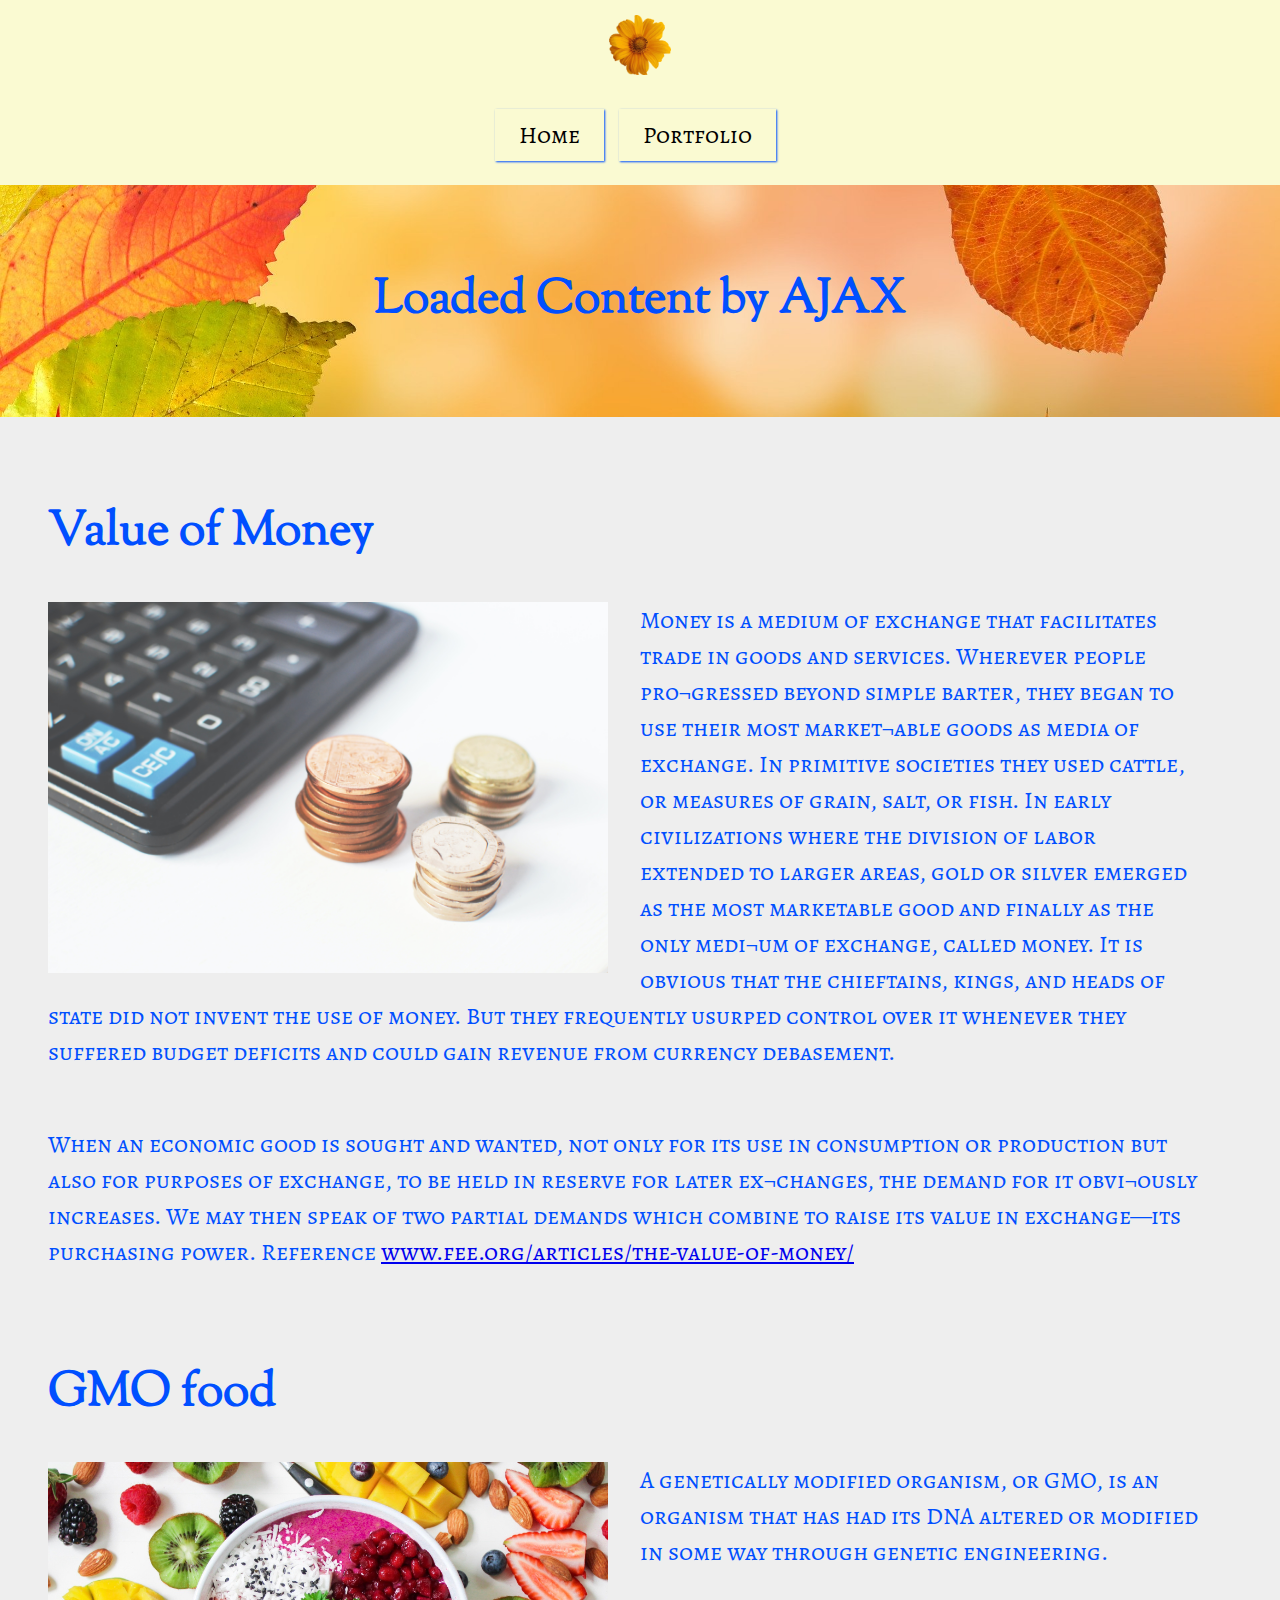
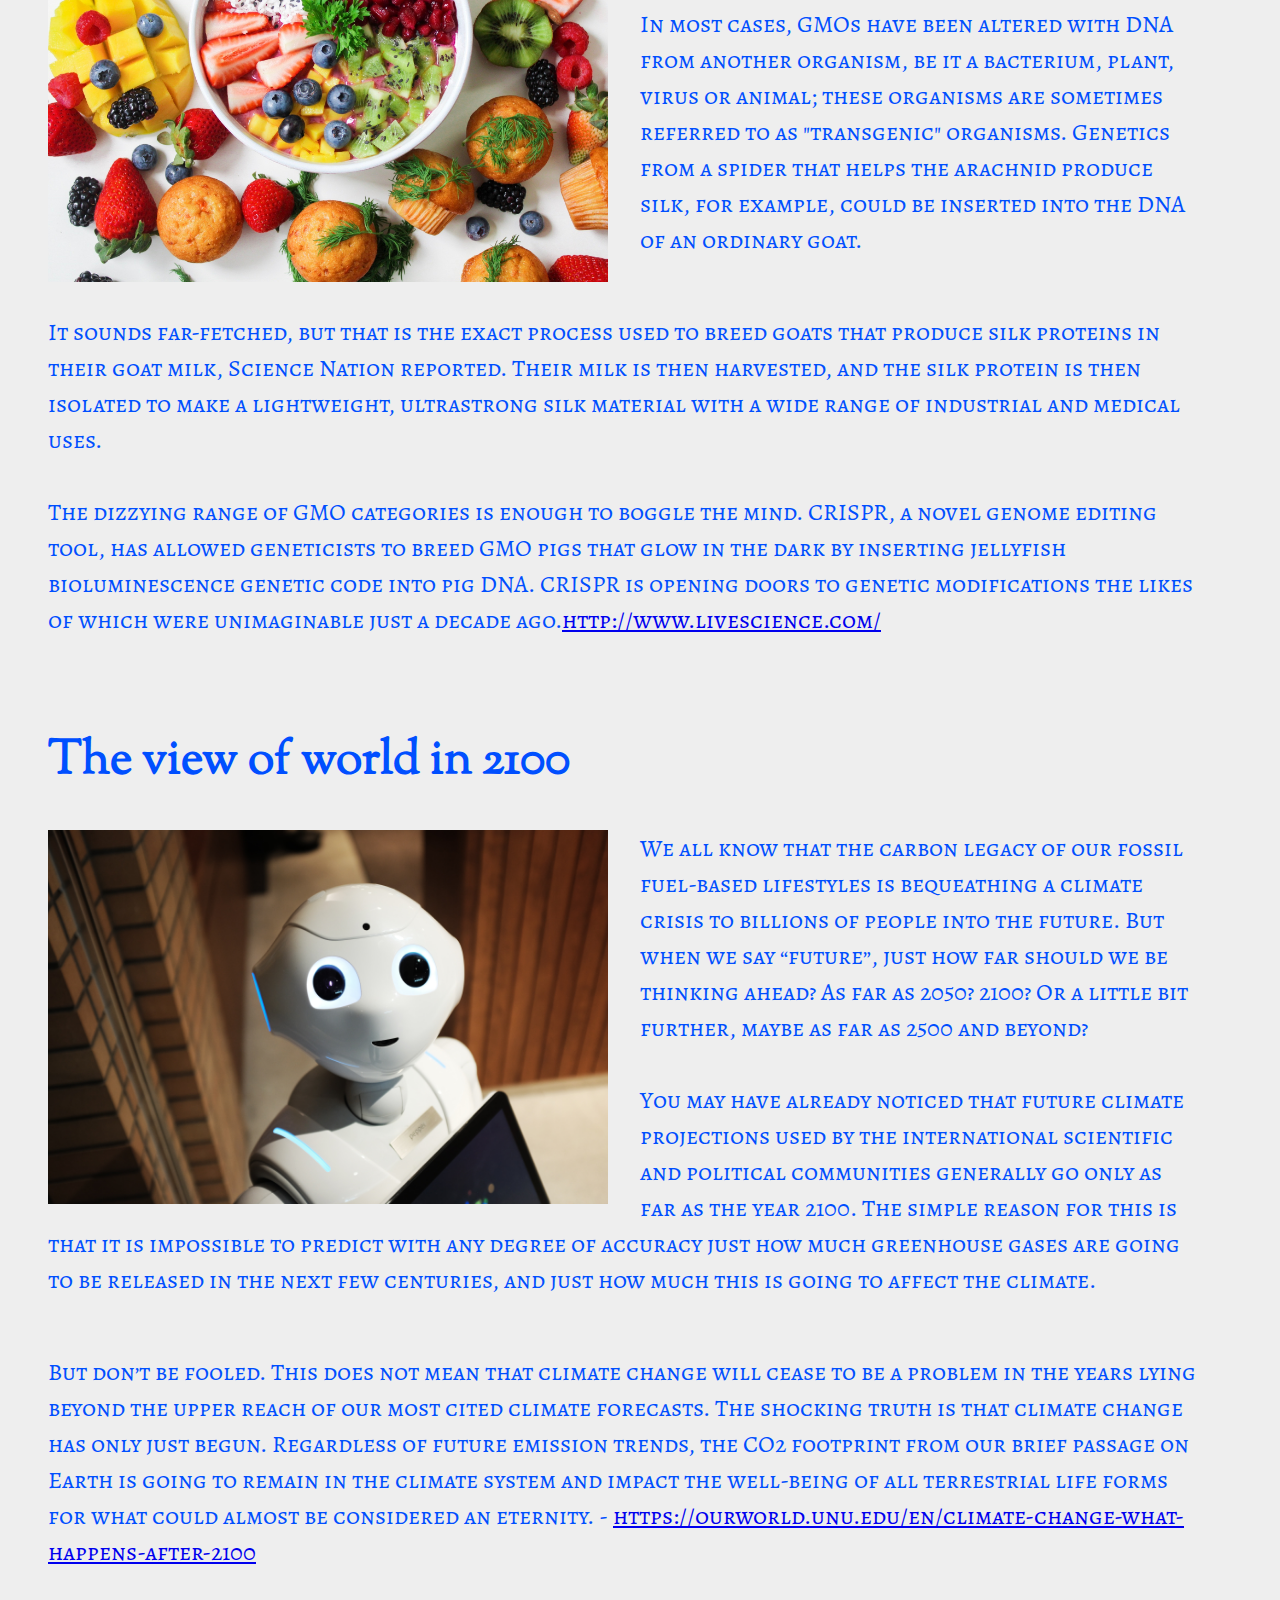
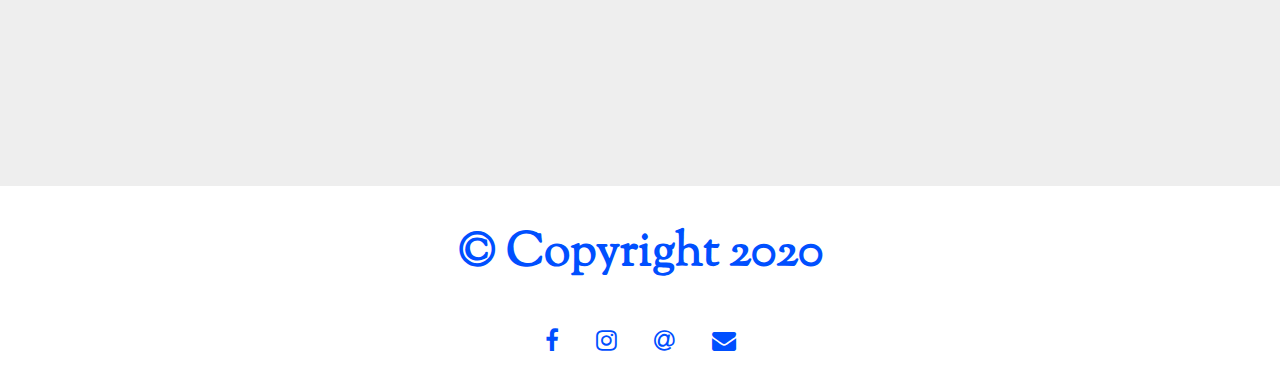
<file: index.html>
<!DOCTYPE html>
<html>
<head>
	<meta charset="utf-8">
	<meta name="viewport" content="width=device-width, initial-scale=1.0">
	<title>Hot Topics</title>
	<link href="https://fonts.googleapis.com/css2?family=Alegreya+SC&family=Sorts+Mill+Goudy&display=swap" rel="stylesheet">
	<link rel="stylesheet" type="text/css" href="css/style.css">
</head>
<body>
	<div id="header" style="padding-bottom: 2rem;">
		<img src="img/logo.png" style="height:60px;display: inline-block;width: 100%;object-fit: contain;margin-bottom: 2rem;">
		<a href="partials/home.html" class="active">Home</a>
		<a href="partials/portfolio.html">Portfolio</a>
	</div>

	<div class="masthead">
		<h1>Loaded Content by AJAX</h1>
	</div>
	<div class="main-content">
		<div class="container">
			

		<figure>
			<h1>Value of Money</h1>
			<img src="img/money.jpg" alt="Money" style="float: left;">
			<p>Money is a medium of exchange that facilitates trade in goods and services. Wherever people pro¬gressed beyond simple barter, they began to use their most market¬able goods as media of exchange. In primitive societies they used cattle, or measures of grain, salt, or fish. In early civilizations where the division of labor extended to larger areas, gold or silver emerged as the most marketable good and finally as the only medi¬um of exchange, called money. It is obvious that the chieftains, kings, and heads of state did not invent the use of money. But they frequently usurped control over it whenever they suffered budget deficits and could gain revenue from currency debasement.</p>
			<p>When an economic good is sought and wanted, not only for its use in consumption or production but also for purposes of exchange, to be held in reserve for later ex¬changes, the demand for it obvi¬ously increases. We may then speak of two partial demands which combine to raise its value in exchange—its purchasing power. Reference <a href="http://www.fee.org/articles/the-value-of-money/">www.fee.org/articles/the-value-of-money/</a></p>
		</figure>

		<figure>
			<h1>GMO food</h1>
			<img src="img/food.jpg" alt="Food" style="float: left;">
			<p>A genetically modified organism, or GMO, is an organism that has had its DNA altered or modified in some way through genetic engineering.<br><br>In most cases, GMOs have been altered with DNA from another organism, be it a bacterium, plant, virus or animal; these organisms are sometimes referred to as "transgenic" organisms. Genetics from a spider that helps the arachnid produce silk, for example, could be inserted into the DNA of an ordinary goat.</p>
			<p>It sounds far-fetched, but that is the exact process used to breed goats that produce silk proteins in their goat milk, Science Nation reported. Their milk is then harvested, and the silk protein is then isolated to make a lightweight, ultrastrong silk material with a wide range of industrial and medical uses.<br><br>The dizzying range of GMO categories is enough to boggle the mind. CRISPR, a novel genome editing tool, has allowed geneticists to breed GMO pigs that glow in the dark by inserting jellyfish bioluminescence genetic code into pig DNA. CRISPR is opening doors to genetic modifications the likes of which were unimaginable just a decade ago.<a href="http://http://www.livescience.com/">http://www.livescience.com/</a></p>
		</figure>

		<figure>
			<h1>The view of world in 2100</h1>
			<img src="img/future.jpg" alt="Robot" style="float: left;">
			<p>We all know that the carbon legacy of our fossil fuel-based lifestyles is bequeathing a climate crisis to billions of people into the future. But when we say “future”, just how far should we be thinking ahead? As far as 2050? 2100? Or a little bit further, maybe as far as 2500 and beyond?<br><br>You may have already noticed that future climate projections used by the international scientific and political communities generally go only as far as the year 2100. The simple reason for this is that it is impossible to predict with any degree of accuracy just how much greenhouse gases are going to be released in the next few centuries, and just how much this is going to affect the climate.</p>
			<p>But don’t be fooled. This does not mean that climate change will cease to be a problem in the years lying beyond the upper reach of our most cited climate forecasts. The shocking truth is that climate change has only just begun. Regardless of future emission trends, the CO2 footprint from our brief passage on Earth is going to remain in the climate system and impact the well-being of all terrestrial life forms for what could almost be considered an eternity. - <a href="https://ourworld.unu.edu/en/climate-change-what-happens-after-2100">https://ourworld.unu.edu/en/climate-change-what-happens-after-2100</a></p>
		</figure>
			
			
			
		</div>
	</div>

	<div id="footer">
		<h1>&copy; Copyright 2020</h1>
		<ul>
			<li><a href="https://www.facebook.com/tejinder.saini.581/"><i class="fa fa-facebook"></i></a></li>
			<li><a href="https://instagram.com/iamtejinder_?igshid=1t8o64fl11i43"><i class="fa fa-instagram"></i></a></li>
			<li><a href="mailto:tejindersaini72@gmail.com"><i class="fa fa-at"></i></a></li>
			<li><a href="mailto:sing1423@algonquinlive.com"><i class="fa fa-envelope"></i></a></li>
		</ul>
	</div>
<script type="text/javascript" src="js/index.js"></script>
</body>
</html>
</file>
<file: css/style.css>
@import	url('https://stackpath.bootstrapcdn.com/font-awesome/4.7.0/css/font-awesome.min.css');

* {
    box-sizing: border-box;
}

html{
	font-family: 'Alegreya SC', sans-serif;
	font-size: 16px;
	background: #fff;
	color: #004FFF;
}

body{
	color: #004FFF;
	margin: 0;
	font-size: 1rem;
	line-height: 1.5;
}

img{
	max-width: 100%;
	height: auto;
}

h1,legend{
	font-family: 'Sorts Mill Goudy', serif;
}

#header {
    padding: 15px 20px;
    text-align: center;
    background: #fafad2;
    box-shadow: 5px 5px 10px #dc0000;
}

#header a, .buttons button{
	color: #004FFF;
    margin-right: 10px;
    padding: 10px;
    padding-right: 1.5rem;
    padding-left: 1.5rem;
    color: #000;
    text-decoration: none;
    box-shadow: 1px 1px 2px #004FFF;
}

.buttons button#active-button{
	box-shadow: inset 0px 0px 2px 0px #004FFF;
}

#header a:hover, .buttons button:hover{
	box-shadow: inset 0px 0px 2px 0px #004FFF;
}

#footer{
	padding: 0 5%;
    color: #004FFF;
    text-align: center;
    margin-bottom: 2rem;
}

#footer ul{
    margin: 0;
    padding: 0;
}

#footer ul li{
    display: inline-flex;
    margin-left: 1rem;
    margin-right: 1rem;
}
#footer ul li a i{
	font-size: 1.5rem;
}


#footer a{
	color: #004FFF;
}
#footer p{
	color: #004FFF;
}
#footer h3{
	color: #004FFF;
}


.masthead{
	background-image: url('../img/banner.jpg');
	background-size: contain;
	color: #004FFF;
    padding: 3rem;
    text-align: center;
    background-repeat: no-repeat;
    background-size: cover;
    background-position: center;
}

.main-content{
    padding: 2rem;
    margin: 0 5%;
    background-color: #eee;
}

figure{
	margin: 0;
}

.container p{
	text-align: justify;
}

figure img{
	margin-bottom: 2rem;
}



/*Media Queries*/

@media (min-width: 60rem) {
	body{
		font-size: 1.5rem;
	}

	.main-content{
	    margin: 0 auto;
	    padding: 10rem 3rem;
	    padding-top: 3rem;
	}

	.container{
		display: inline-flex;
		flex-wrap: wrap;
	}

	.container figure.portfolio-item{
		flex-basis: 50%;
	}

	.container p{
		    flex-basis: 50%;
    order: 3;
    margin-top: 0;
    padding: 2rem;
    padding-top: 0;
    padding-left: 0;
    text-align: left;
	}

	.container img{
		flex-basis: 50%;
    order: 2;
    width: 50%;
    padding-right: 2rem;
    padding-bottom: 0;
    float: left;
    margin-bottom: 0;
	}

	.container h1{
		flex-basis: 100%;
	}

}

@media (min-width: 80rem) {
	.container figure.portfolio-item{
		flex-basis: 33%;
	}
}
</file>
